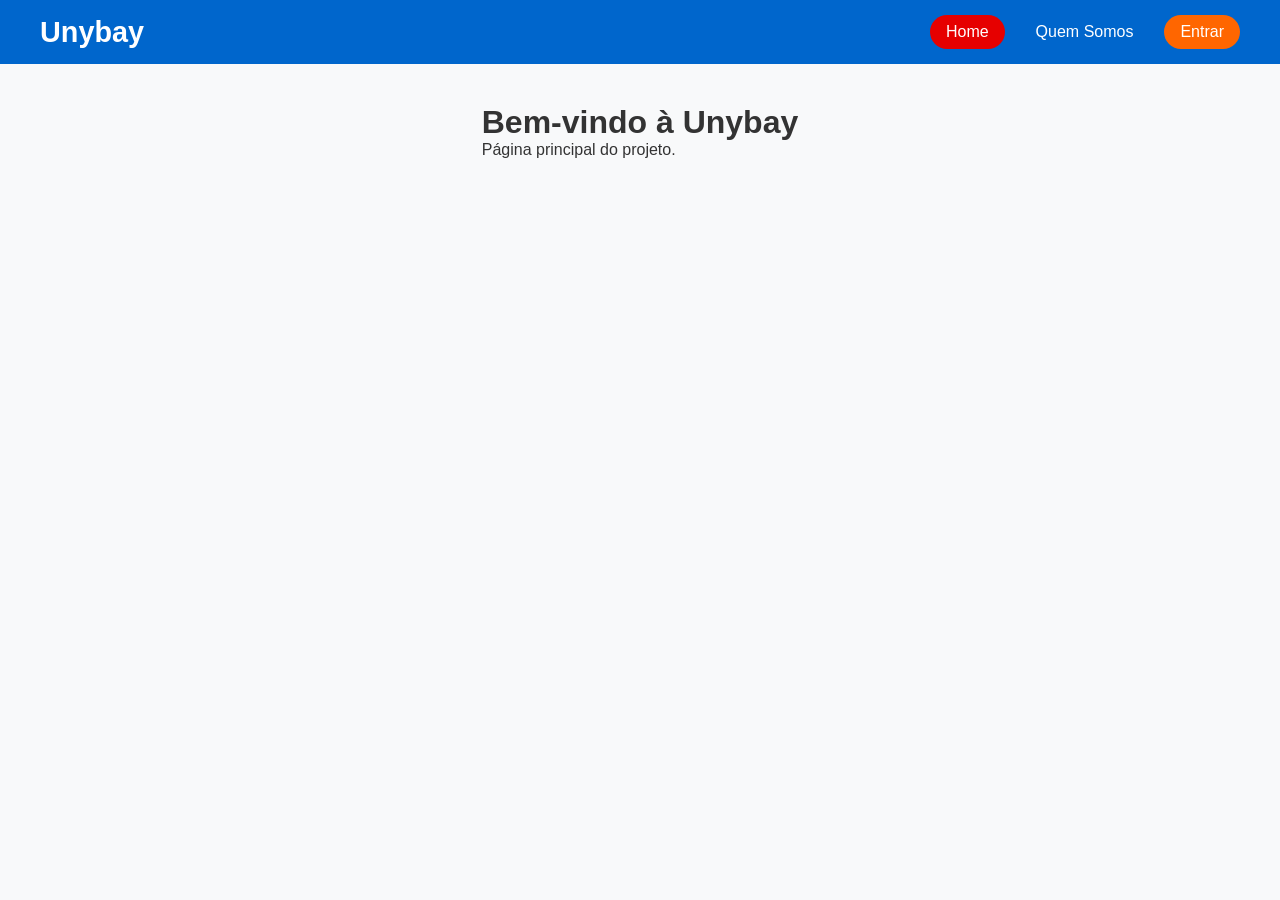
<file: index.html>
<!DOCTYPE html>
<html lang="pt-BR">
<head>
  <meta charset="UTF-8">
  <meta name="viewport" content="width=device-width, initial-scale=1.0">
  <title>Home - Unybay</title>
  <link rel="stylesheet" href="style.css">
</head>
<body>
  <header class="navbar">
    <div class="logo">Unybay</div>
    <nav class="nav-links">
      <a href="index.html" class="nav-btn active">Home</a>
      <a href="quem-somos.html" class="nav-btn">Quem Somos</a>
      <a href="#" class="nav-btn btn-entrar">Entrar</a>
    </nav>
  </header>
  <main class="container">
    <h1>Bem-vindo à Unybay</h1>
    <p>Página principal do projeto.</p>
  </main>
</body>
</html>
</file>
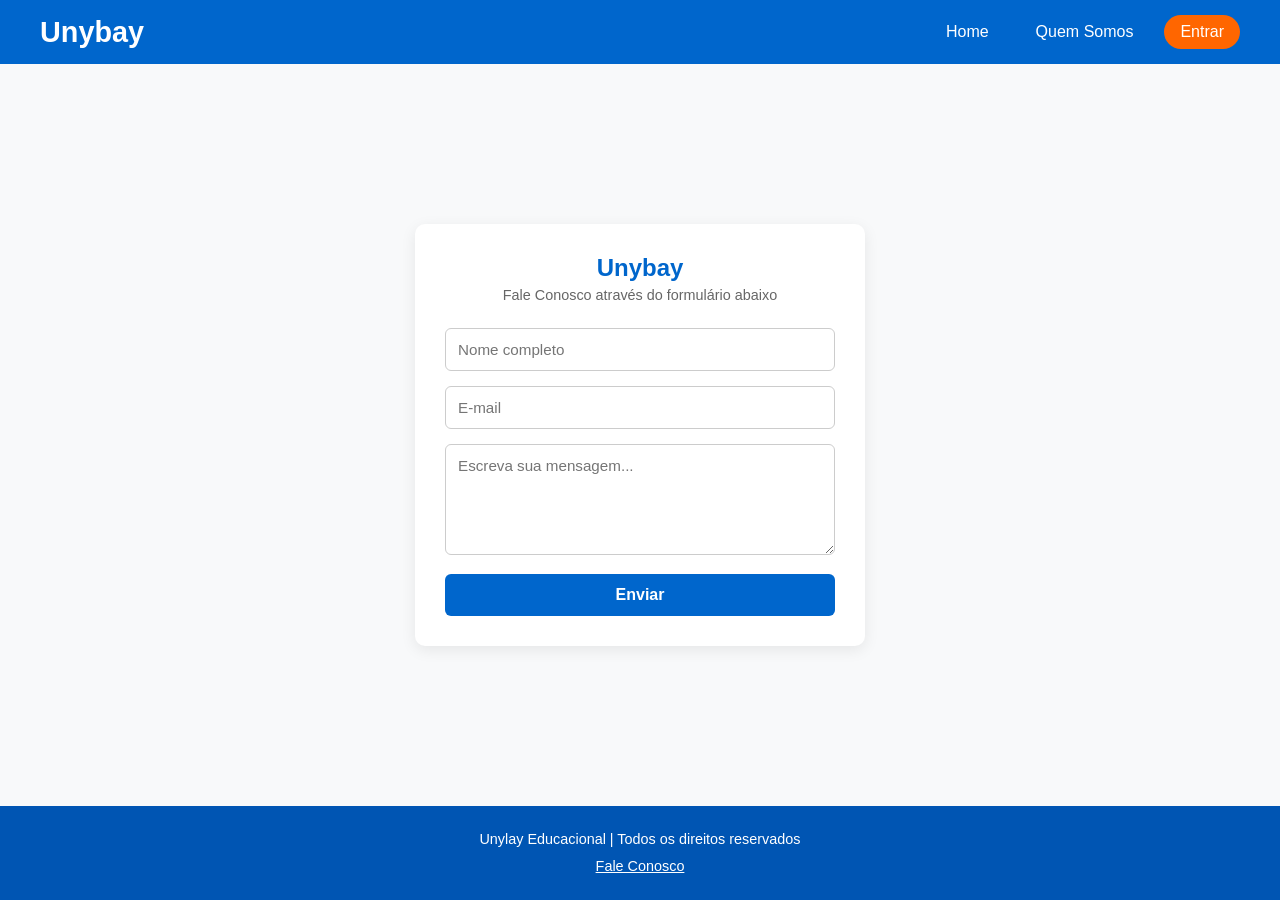
<file: fale-conosco.html>
<!DOCTYPE html>
<html lang="pt-BR">
<head>
  <meta charset="UTF-8">
  <meta name="viewport" content="width=device-width, initial-scale=1.0">
  <title>Fale Conosco - Unybay</title>
  <link rel="stylesheet" href="style.css">
</head>
<body>

  <header class="navbar">
    <div class="logo">Unybay</div>
    <nav class="nav-links">
      <a href="index.html" class="nav-btn">Home</a>
      <a href="quem-somos.html" class="nav-btn">Quem Somos</a>
      <a href="#" class="nav-btn btn-entrar">Entrar</a>
    </nav>
  </header>

  <main class="container-form">
    <div class="form-card">
      <h2>Unybay</h2>
      <p class="form-subtitle">Fale Conosco através do formulário abaixo</p>

      <form>
        <div class="input-group">
          <input type="text" placeholder="Nome completo" required>
        </div>

        <div class="input-group">
          <input type="email" placeholder="E-mail" required>
        </div>

        <div class="input-group">
          <textarea placeholder="Escreva sua mensagem..." rows="5" required></textarea>
        </div>

        <button type="submit" class="btn-enviar">Enviar</button>
      </form>
    </div>
  </main>

  <footer class="footer">
    <p>Unylay Educacional | Todos os direitos reservados</p>
    <div class="footer-links">
      <a href="fale-conosco.html">Fale Conosco</a>
    </div>
  </footer>

</body>
</html>
</file>
<file: style.css>
* {
  margin: 0;
  padding: 0;
  box-sizing: border-box;
  font-family: 'Segoe UI', Tahoma, Geneva, Verdana, sans-serif;
}

body {
  background-color: #f8f9fa;
  color: #333;
  display: flex;
  flex-direction: column;
  min-height: 100vh;
}


.navbar {
  background-color: #0066cc;
  display: flex;
  justify-content: space-between;
  align-items: center;
  padding: 15px 40px;
}

.logo {
  color: #ffffff;
  font-size: 1.8rem;
  font-weight: bold;
}

.nav-links {
  display: flex;
  gap: 15px;
  align-items: center;
}

.nav-btn {
  color: #ffffff;
  text-decoration: none;
  font-weight: 500;
  padding: 8px 16px;
  border-radius: 20px;
  transition: background-color 0.2s ease;
}

.nav-btn:hover {
  background-color: rgba(255, 255, 255, 0.2);
}


.nav-btn.active {
  background-color: #e60000; 
}

.nav-btn.btn-entrar {
  background-color: #ff6600;
}


.container {
  max-width: 1100px;
  margin: 40px auto;
  padding: 0 20px;
  flex: 1;
}

.about-hero {
  text-align: center;
  margin-bottom: 40px;
}

.about-hero h1 {
  font-size: 2.5rem;
  color: #0066cc;
  margin-bottom: 10px;
}

.subtitle {
  font-size: 1.2rem;
  color: #666;
}

.about-content {
  display: flex;
  gap: 40px;
  align-items: center;
  margin-bottom: 50px;
  flex-wrap: wrap;
}

.about-text {
  flex: 1;
  min-width: 300px;
}

.about-text h2 {
  margin-bottom: 15px;
  color: #222;
}

.about-text p {
  line-height: 1.6;
  margin-bottom: 15px;
  color: #555;
}

.about-image {
  flex: 1;
  min-width: 300px;
}

.about-image img {
  width: 100%;
  border-radius: 12px;
  box-shadow: 0 4px 15px rgba(0,0,0,0.1);
}


.cards-grid {
  display: grid;
  grid-template-columns: repeat(auto-fit, minmax(280px, 1fr));
  gap: 20px;
}

.card {
  background: #ffffff;
  padding: 25px;
  border-radius: 8px;
  border-top: 4px solid #0066cc;
  box-shadow: 0 2px 10px rgba(0,0,0,0.05);
}

.card h3 {
  margin-bottom: 10px;
  color: #0066cc;
}

.card p {
  line-height: 1.5;
  color: #666;
}


footer {
  text-align: center;
  padding: 20px;
  background-color: #222;
  color: #fff;
  margin-top: 40px;
}

/* Estilo da Página Fale Conosco */
.container-form {
  display: flex;
  justify-content: center;
  align-items: center;
  flex: 1;
  padding: 40px 20px;
}

.form-card {
  background: #ffffff;
  padding: 30px;
  border-radius: 10px;
  box-shadow: 0 4px 15px rgba(0, 0, 0, 0.08);
  width: 100%;
  max-width: 450px;
  text-align: center;
}

.form-card h2 {
  color: #0066cc;
  margin-bottom: 5px;
}

.form-subtitle {
  color: #666;
  font-size: 0.9rem;
  margin-bottom: 25px;
}

.input-group {
  margin-bottom: 15px;
  text-align: left;
}

.input-group input,
.input-group textarea {
  width: 100%;
  padding: 12px;
  border: 1px solid #ccc;
  border-radius: 6px;
  font-size: 0.95rem;
  outline: none;
  transition: border-color 0.2s;
}

.input-group input:focus,
.input-group textarea:focus {
  border-color: #0066cc;
}

.btn-enviar {
  width: 100%;
  padding: 12px;
  background-color: #0066cc;
  color: #fff;
  border: none;
  border-radius: 6px;
  font-size: 1rem;
  font-weight: bold;
  cursor: pointer;
  transition: background-color 0.2s;
}

.btn-enviar:hover {
  background-color: #004d99;
}

.footer {
  background-color: #0055b3;
  color: #fff;
  text-align: center;
  padding: 25px 20px;
  margin-top: auto;
}

.footer p {
  margin-bottom: 10px;
  font-size: 0.9rem;
}

.footer-links a {
  color: #ffffff;
  text-decoration: underline;
  font-size: 0.9rem;
  font-weight: 500;
}

.footer-links a:hover {
  color: #d1e7ff;
}
</file>
